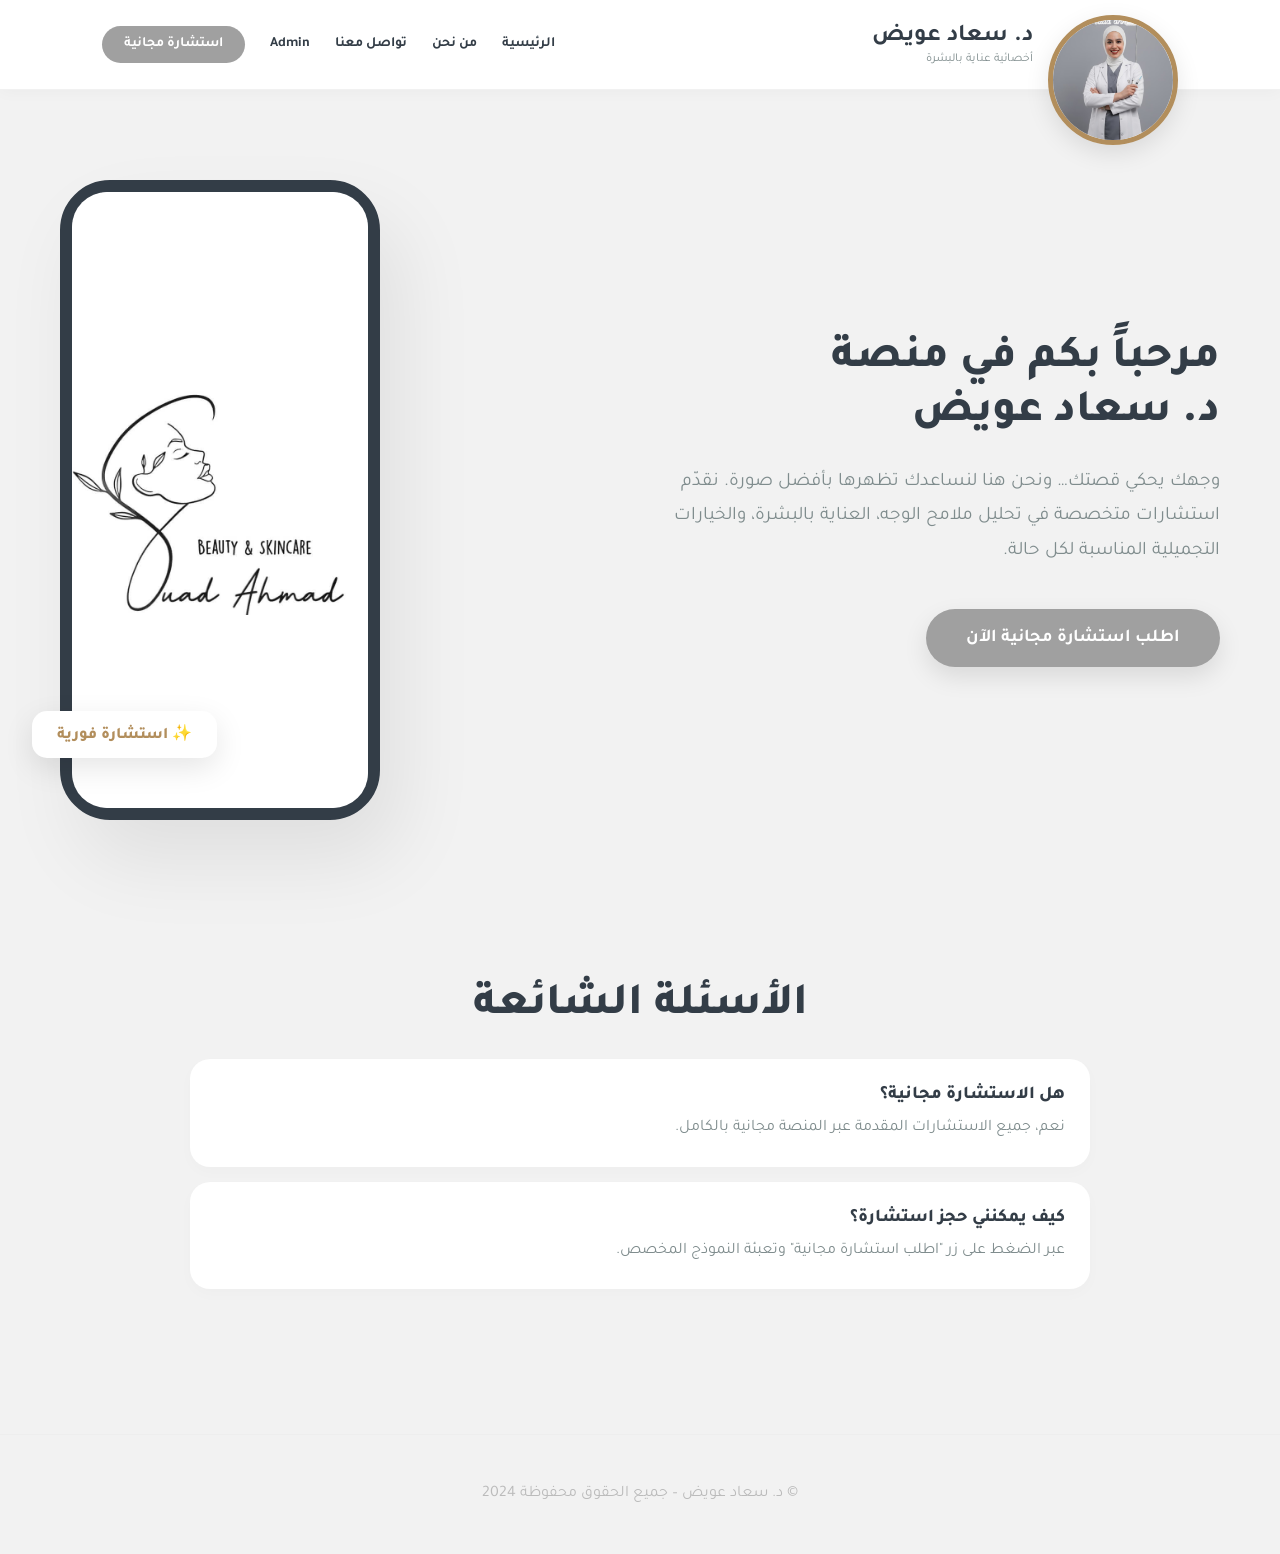
<file: Suad website/index.html>
<!doctype html>
<html lang="ar" dir="rtl">
  <head>
    <meta charset="UTF-8" />
    <meta name="viewport" content="width=device-width, initial-scale=1.0" />
    <title>د. سعاد عويض | استشارات جلدية مجانية</title>
    <meta name="viewport" content="width=device-width, initial-scale=1.0" />
    <link rel="stylesheet" href="css/style.css" />
  </head>
  <body>
    <header>
      <div class="logo-container">
        <a href="index.html" class="doctor-brand">
          <img
            src="images/WhatsApp Image 2026-02-23 at 4.36.14 PM.jpeg"
            alt="د. سعاد عويض"
            class="doctor-thumb"
          />
          <div class="brand-text">
            <h1>د. سعاد عويض</h1>
            <span>أخصائية عناية بالبشرة</span>
          </div>
        </a>
      </div>

      <nav class="top-nav">
        <a href="index.html">الرئيسية</a>
        <a href="about.html">من نحن</a>
        <a href="contact.html">تواصل معنا</a>
        <a
          href="javascript:void(0)"
          id="adminBtn"
          onclick="document.getElementById('admin-login-modal').style.display='block'"
          >Admin</a
        >
        <a
          href="https://docs.google.com/forms/d/e/1FAIpQLSdjxDrgDfrsRfwXGWUCJdp5_LtEDp7Aum8ej7c01zuxBGDjkA/viewform"
          class="btn-consult-nav"
          target="_blank"
          >استشارة مجانية</a
        >
      </nav>
    </header>

    <section class="hero-container">
      <div class="hero-text-side">
        <h2 class="main-title">
          مرحباً بكم في منصة <br /><span>د. سعاد عويض</span>
        </h2>
        <p class="hero-desc">
          وجهك يحكي قصتك… ونحن هنا لنساعدك تظهرها بأفضل صورة. نقدّم استشارات
          متخصصة في تحليل ملامح الوجه، العناية بالبشرة، والخيارات التجميلية
          المناسبة لكل حالة.
        </p>
        <a
          href="https://docs.google.com/forms/d/e/1FAIpQLSdjxDrgDfrsRfwXGWUCJdp5_LtEDp7Aum8ej7c01zuxBGDjkA/viewform"
          class="btn-hero"
          target="_blank"
          >اطلب استشارة مجانية الآن</a
        >
      </div>

      <div class="hero-image-side">
        <div class="phone-mockup">
          <div class="phone-screen">
            <img
              src="images/WhatsApp Image 2026-02-23 at 4.35.57 PM.jpeg"
              alt="شعار د. سعاد عويض"
              class="phone-logo"
            />
          </div>
          <div class="floating-tag">✨ استشارة فورية</div>
        </div>
      </div>
    </section>

    <section class="faq-section">
      <div class="faq-container">
        <h2 class="main-title">الأسئلة <span>الشائعة</span></h2>
        <div class="faq-item">
          <div class="faq-question">هل الاستشارة مجانية؟</div>
          <div class="faq-answer">
            نعم، جميع الاستشارات المقدمة عبر المنصة مجانية بالكامل.
          </div>
        </div>
        <div class="faq-item">
          <div class="faq-question">كيف يمكنني حجز استشارة؟</div>
          <div class="faq-answer">
            عبر الضغط على زر "اطلب استشارة مجانية" وتعبئة النموذج المخصص.
          </div>
        </div>
      </div>
    </section>

    <div id="admin-login-modal" class="admin-modal" style="display: none">
      <div class="admin-modal-content">
        <h3>دخول الإدارة</h3>
        <input type="text" id="admin-username" placeholder="اسم المستخدم" />
        <input type="password" id="admin-password" placeholder="كلمة السر" />
        <button id="admin-login-btn">دخول</button>
        <p id="admin-error" style="display: none; color: red; margin-top: 10px">
          البيانات غير صحيحة
        </p>
      </div>
    </div>

    <footer>© د. سعاد عويض – جميع الحقوق محفوظة 2024</footer>

    <script>
      const modal = document.getElementById("admin-login-modal");
      const loginBtn = document.getElementById("admin-login-btn");

      loginBtn.addEventListener("click", () => {
        const u = document
          .getElementById("admin-username")
          .value.trim()
          .toLowerCase();
        const p = document.getElementById("admin-password").value.trim();
        if (
          (u === "mahmoud" && p === "2/7/1998") ||
          (u === "suad" && p === "2/9/2003")
        ) {
          window.location.href = "admin.html";
        } else {
          document.getElementById("admin-error").style.display = "block";
        }
      });
      window.onclick = (event) => {
        if (event.target == modal) modal.style.display = "none";
      };
    </script>
  </body>
</html>
</file>
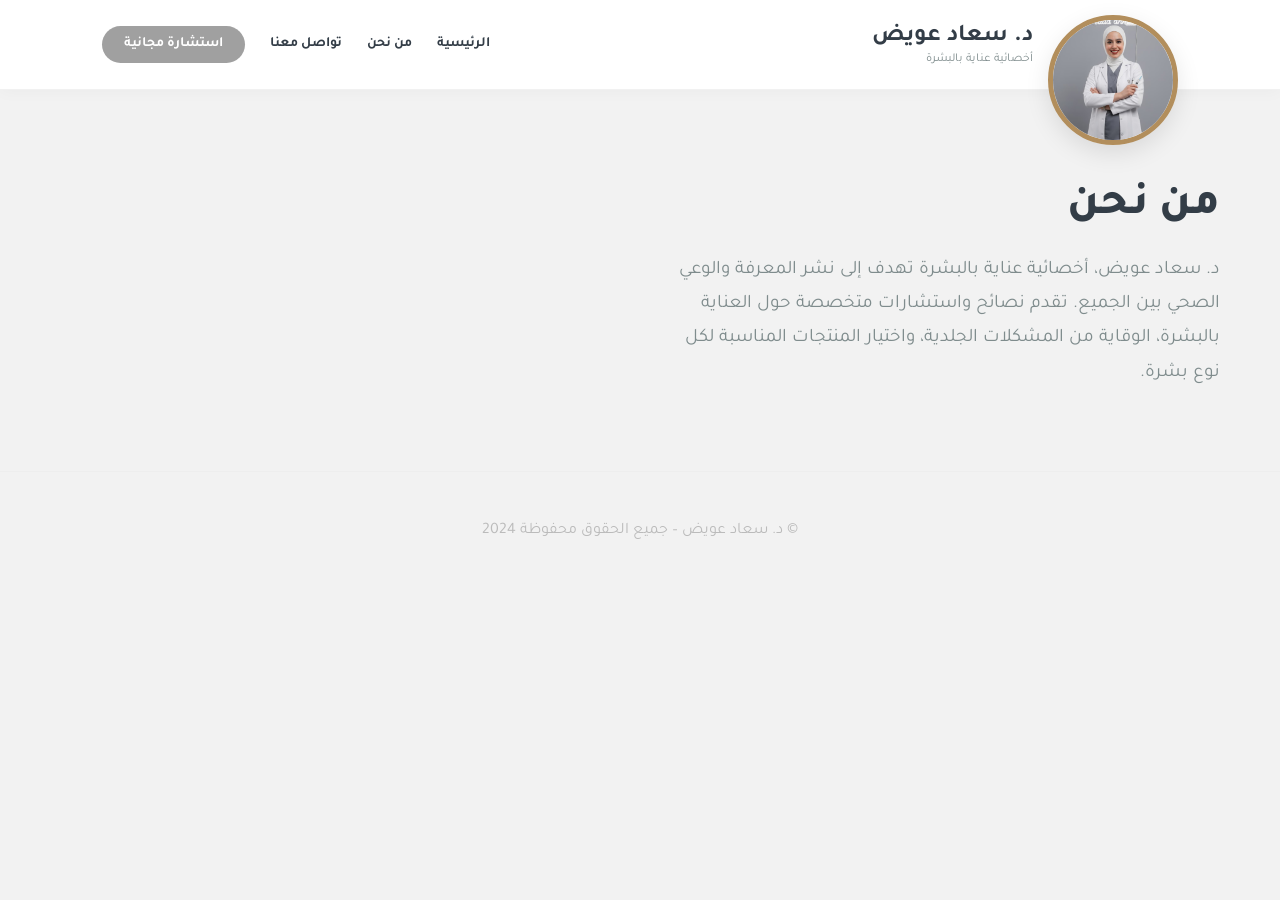
<file: Suad website/about.html>
<!doctype html>
<html lang="ar" dir="rtl">
  <head>
    <meta charset="UTF-8" />
    <meta name="viewport" content="width=device-width, initial-scale=1.0" />
    <title>من نحن | د. سعاد عويض</title>
    <meta name="viewport" content="width=device-width, initial-scale=1.0" />
    <link rel="stylesheet" href="css/style.css" />
  </head>
  <body>
    <header>
      <div class="logo-container">
        <a href="index.html" class="doctor-brand">
          <img
            src="images/WhatsApp Image 2026-02-23 at 4.36.14 PM.jpeg"
            alt="د. سعاد عويض"
            class="doctor-thumb"
          />
          <div class="brand-text">
            <h1>د. سعاد عويض</h1>
            <span>أخصائية عناية بالبشرة</span>
          </div>
        </a>
      </div>
      <nav class="top-nav">
        <a href="index.html">الرئيسية</a>
        <a href="about.html">من نحن</a>
        <!-- <a href="faq.html">الأسئلة الشائعة</a> -->
        <a href="contact.html">تواصل معنا</a>
        <!-- <a href="#" class="btn-consult-nav">استشارة مجانية</a> -->
        <a
          href="https://docs.google.com/forms/d/e/1FAIpQLSdjxDrgDfrsRfwXGWUCJdp5_LtEDp7Aum8ej7c01zuxBGDjkA/viewform"
          class="btn-consult-nav"
          target="_blank"
          >استشارة مجانية</a
        >
      </nav>
    </header>

    <main class="hero-container" style="display: block; text-align: right">
      <h2 class="main-title" style="margin-bottom: 20px">من نحن</h2>
      <div class="hero-desc">
        <p>
          د. سعاد عويض، أخصائية عناية بالبشرة تهدف إلى نشر المعرفة والوعي الصحي
          بين الجميع. تقدم نصائح واستشارات متخصصة حول العناية بالبشرة، الوقاية
          من المشكلات الجلدية، واختيار المنتجات المناسبة لكل نوع بشرة.
        </p>
      </div>
    </main>

    <footer>© د. سعاد عويض – جميع الحقوق محفوظة 2024</footer>
  </body>
</html>
</file>
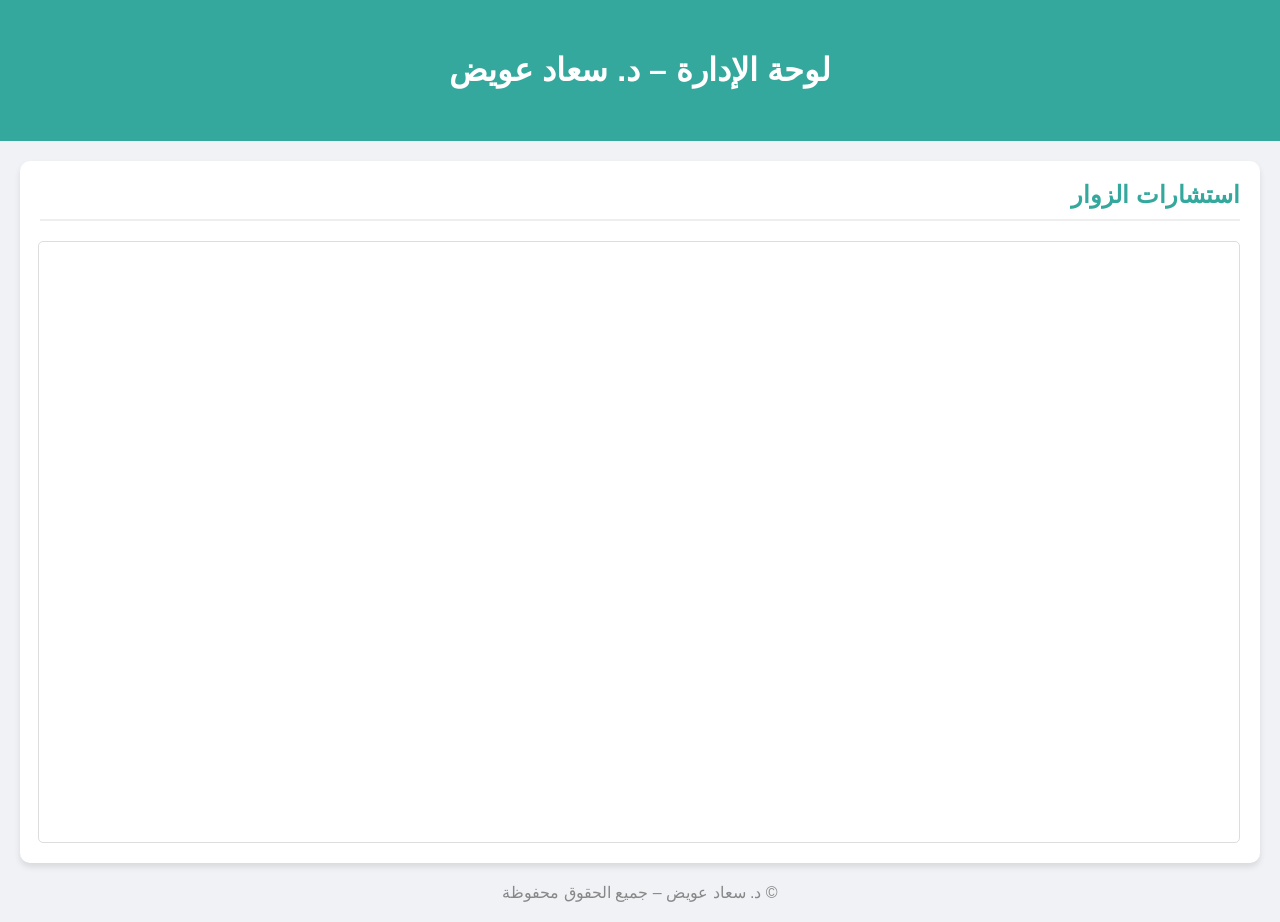
<file: Suad website/admin.html>
<!doctype html>
<html lang="ar" dir="rtl">
  <head>
    <meta charset="UTF-8" />
    <meta name="viewport" content="width=device-width, initial-scale=1.0" />
    <title>لوحة الإدارة – د. سعاد عويض</title>
    <style>
      body {
        font-family: "Segoe UI", Arial, sans-serif;
        margin: 0;
        background-color: #f0f2f5;
        display: flex;
        flex-direction: column;
        align-items: center;
      }

      header {
        width: 100%;
        background-color: #34a89d;
        color: white;
        padding: 30px 0;
        text-align: center;
        margin-bottom: 20px;
      }

      .container {
        width: 95%;
        max-width: 1200px;
        background: white;
        padding: 20px;
        border-radius: 10px;
        box-shadow: 0 4px 6px rgba(0, 0, 0, 0.1);
      }

      h2 {
        color: #34a89d;
        margin-top: 0;
        border-bottom: 2px solid #eee;
        padding-bottom: 10px;
      }

      /* تنسيق الحاوية للجدول */
      .sheet-wrapper {
        width: 100%;
        height: 600px; /* يمكنك التحكم في طول الجدول من هنا */
        border: 1px solid #ddd;
        border-radius: 5px;
        overflow: hidden;
      }

      iframe {
        width: 100%;
        height: 100%;
        border: none;
      }

      footer {
        padding: 20px;
        color: #888;
      }
    </style>
  </head>
  <body>
    <header>
      <h1>لوحة الإدارة – د. سعاد عويض</h1>
    </header>

    <div class="container">
      <h2>استشارات الزوار</h2>

      <div class="sheet-wrapper">
        <iframe
          src="https://docs.google.com/spreadsheets/d/1xc08s_F-fdn2zDjl2CmRGdD4IHiH8TlQqc76lv3iBgg/preview"
        >
        </iframe>
      </div>
    </div>

    <footer>© د. سعاد عويض – جميع الحقوق محفوظة</footer>
  </body>
</html>
</file>
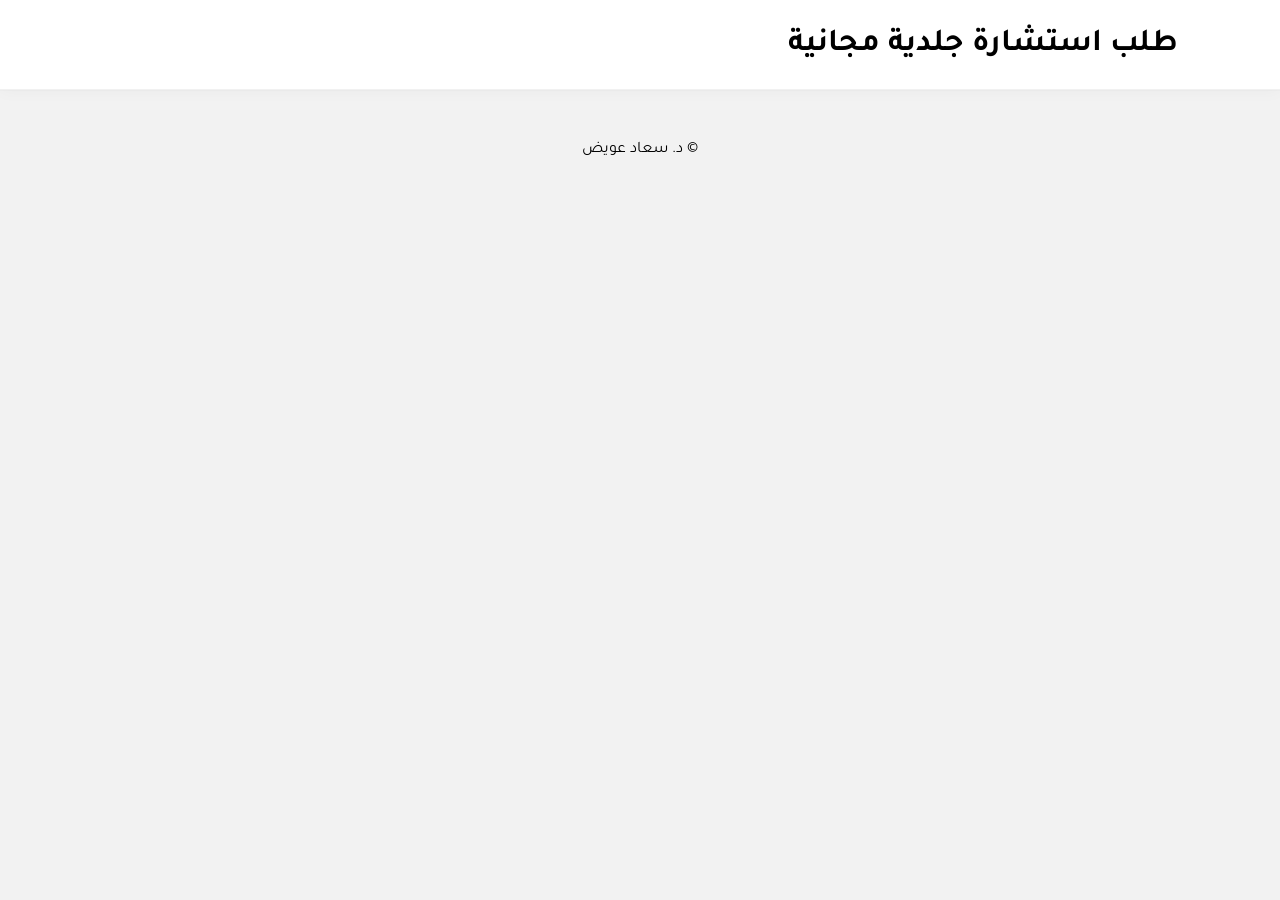
<file: Suad website/consult.html>
<!doctype html>
<html lang="ar" dir="rtl">
  <head>
    <meta charset="UTF-8" />
    <title>طلب استشارة جلدية مجانية</title>
    <link rel="stylesheet" href="css/style.css" />
  </head>
  <body>
    <header>
      <h1>طلب استشارة جلدية مجانية</h1>
    </header>

    <section>
      <form id="consultForm">
        <input type="text" name="name" placeholder="الاسم" required />
        <input type="number" name="age" placeholder="العمر" />
        <select name="gender">
          <option value="">اختر الجنس</option>
          <option value="ذكر">ذكر</option>
          <option value="أنثى">أنثى</option>
        </select>
        <textarea name="problem" placeholder="وصف المشكلة" required></textarea>
        <input type="email" name="email" placeholder="البريد الإلكتروني" />
        <button type="submit">إرسال الطلب</button>
      </form>
    </section>

    <footer style="color: black">© د. سعاد عويض</footer>
    <script src="js/main.js"></script>
  </body>
</html>
</file>
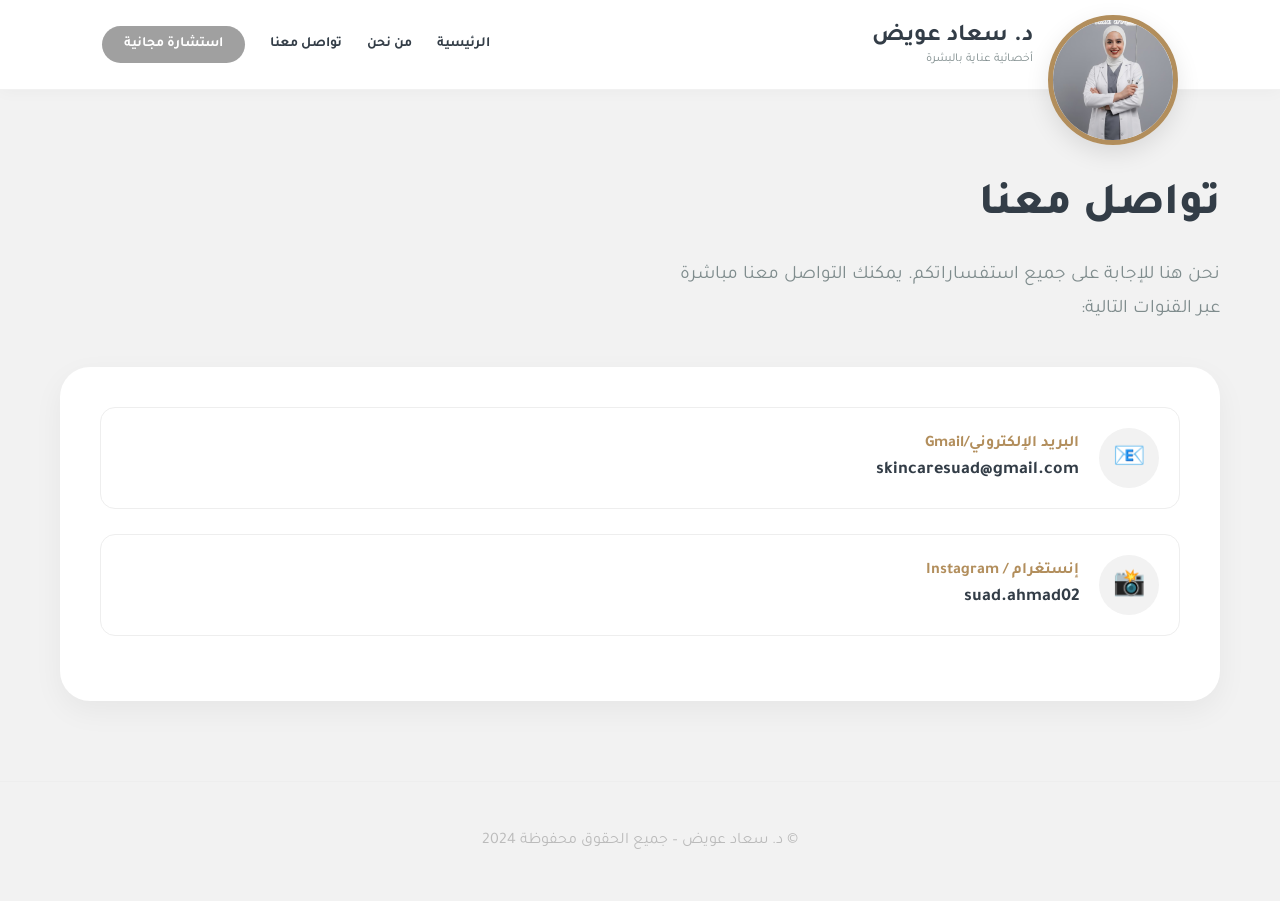
<file: Suad website/contact.html>
<!doctype html>
<html lang="ar" dir="rtl">
  <head>
    <meta charset="UTF-8" />
    <meta name="viewport" content="width=device-width, initial-scale=1.0" />
    <title>تواصل معنا | د. سعاد عويض</title>
    <meta name="viewport" content="width=device-width, initial-scale=1.0" />
    <link rel="stylesheet" href="css/style.css" />
    <style>
      /* تنسيقات مخصصة لعناصر التواصل داخل الصفحة */
      .contact-card {
        background: var(--white);
        padding: 40px;
        border-radius: 30px;
        box-shadow: 0 10px 30px rgba(0, 0, 0, 0.05);
        margin-top: 20px;
      }

      .contact-item {
        display: flex;
        align-items: center;
        gap: 20px;
        margin-bottom: 25px;
        padding: 20px;
        border-radius: 15px;
        transition: var(--transition);
        text-decoration: none;
        color: var(--dark);
        border: 1px solid #eee;
      }

      .contact-item:hover {
        background: #f9f9f9;
        transform: translateX(-10px);
        border-color: var(--gold);
      }

      .icon-circle {
        width: 60px;
        height: 60px;
        background: var(--bg);
        border-radius: 50%;
        display: flex;
        align-items: center;
        justify-content: center;
        font-size: 26px;
      }

      .contact-info h4 {
        margin: 0;
        color: var(--gold);
        font-size: 16px;
        margin-bottom: 5px;
      }

      .contact-info p {
        margin: 0;
        font-weight: 700;
        font-size: 18px;
        color: var(--dark);
      }
    </style>
  </head>
  <body>
    <header>
      <div class="logo-container">
        <a href="index.html" class="doctor-brand">
          <img
            src="images/WhatsApp Image 2026-02-23 at 4.36.14 PM.jpeg"
            alt="د. سعاد عويض"
            class="doctor-thumb"
          />
          <div class="brand-text">
            <h1>د. سعاد عويض</h1>
            <span>أخصائية عناية بالبشرة</span>
          </div>
        </a>
      </div>

      <nav class="top-nav">
        <a href="index.html">الرئيسية</a>
        <a href="about.html">من نحن</a>
        <!-- <a href="faq.html">الأسئلة الشائعة</a> -->
        <a href="contact.html">تواصل معنا</a>
        <!-- <a
          href="javascript:void(0)"
          id="adminBtn"
          onclick="document.getElementById('admin-login-modal').style.display='block'"
          >Admin</a
        > -->
        <a
          href="https://docs.google.com/forms/d/e/1FAIpQLSdjxDrgDfrsRfwXGWUCJdp5_LtEDp7Aum8ej7c01zuxBGDjkA/viewform"
          class="btn-consult-nav"
          target="_blank"
          >استشارة مجانية</a
        >
        <!-- > -->
      </nav>
    </header>

    <main class="hero-container" style="display: block; text-align: right">
      <h2 class="main-title">تواصل <span>معنا</span></h2>
      <p class="hero-desc">
        نحن هنا للإجابة على جميع استفساراتكم. يمكنك التواصل معنا مباشرة عبر
        القنوات التالية:
      </p>

      <div class="contact-card">
        <a href="mailto:suadahmad293@gmail.com" class="contact-item">
          <div class="icon-circle">📧</div>
          <div class="contact-info">
            <h4>البريد الإلكتروني/Gmail</h4>
            <p>skincaresuad@gmail.com</p>
          </div>
        </a>

        <a
          href="https://www.instagram.com/suad.ahmad02/"
          target="_blank"
          class="contact-item"
        >
          <div class="icon-circle">📸</div>
          <div class="contact-info">
            <h4>إنستغرام / Instagram</h4>
            <p>suad.ahmad02</p>
          </div>
        </a>
      </div>
    </main>

    <footer>© د. سعاد عويض – جميع الحقوق محفوظة 2024</footer>

    <!-- <script src="js/main.js"></script> -->
    <script>
      const modal = document.getElementById("admin-login-modal");
      const loginBtn = document.getElementById("admin-login-btn");
      const errorMsg = document.getElementById("admin-error");

      const users = [
        { username: "mahmoud", password: "2/7/1998" },
        { username: "suad", password: "2/9/2003" },
      ];

      loginBtn.addEventListener("click", () => {
        const u = document
          .getElementById("admin-username")
          .value.trim()
          .toLowerCase();
        const p = document.getElementById("admin-password").value.trim();
        if (users.some((user) => user.username === u && user.password === p)) {
          window.location.href = "admin.html";
        } else {
          errorMsg.style.display = "block";
        }
      });

      window.onclick = (event) => {
        if (event.target == modal) modal.style.display = "none";
      };
    </script>
  </body>
</html>
</file>
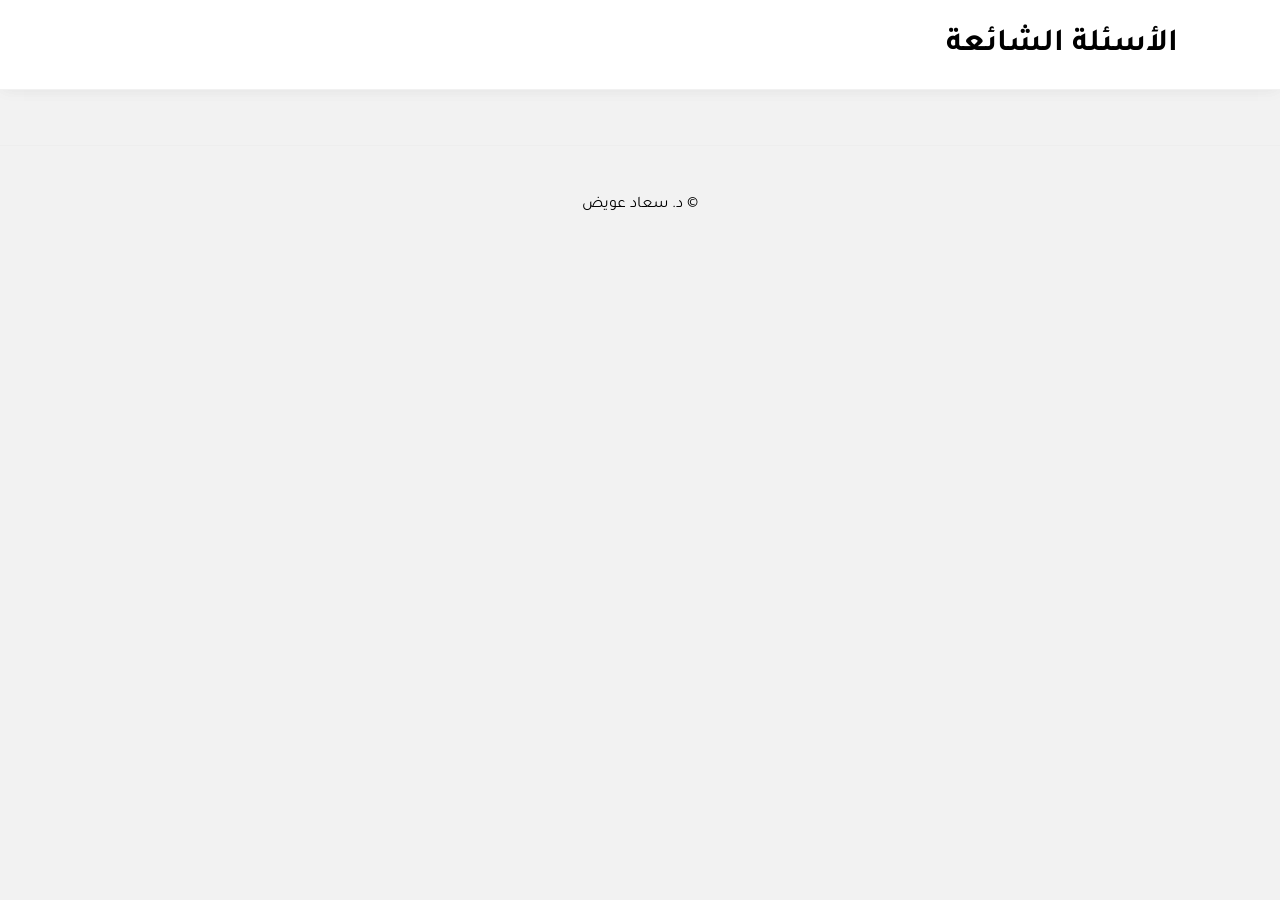
<file: Suad website/faq.html>
<!doctype html>
<script src="js/main.js"></script>
 </head>
  <body>
    <!-- ===== Header ===== -->
    <header>
      <h1>د. سعاد عويض | SUAD OWAID</h1>
      <p>استشارات جلدية مجانية –</p>

      <!-- ===== Navbar ===== -->
      <nav class="top-nav">
        <a href="index.html">الرئيسية</a>
        <a href="about.html">من نحن</a>
        <a
          href="https://docs.google.com/forms/d/e/1FAIpQLSdjxDrgDfrsRfwXGWUCJdp5_LtEDp7Aum8ej7c01zuxBGDjkA/viewform"
          >استشارة مجانية</a
        >
        <a href="faq.html">الأسئلة الشائعة</a>
        <a href="contact.html">تواصل معنا</a>
        <!-- زر Admin -->
        <a href="#" id="adminBtn">Admin</a>
      </nav>
    </header>

<html lang="ar">
  <head>
    <meta charset="UTF-8" />
    <title>الأسئلة الشائعة</title>
    <link rel="stylesheet" href="css/style.css" />
    <br />
  </head>
  <body>
    <header><h1>الأسئلة الشائعة</h1></header>

    <section>
      <p><strong>هل الاستشارة مجانية؟</strong><br />نعم، بالكامل.</p>
      <p><strong>هل هي بديل عن الطبيب؟</strong><br />لا.</p>
    </section>

    <footer style="color: black">© د. سعاد عويض</footer>
  </body>
</html>
</file>
<file: Suad website/css/style.css>
@import url("https://fonts.googleapis.com/css2?family=Tajawal:wght@300;400;500;700;800&display=swap");

:root {
  --gold: #b28e5c;
  --dark: #333d47;
  --bg: #f2f2f2; /* الخلفية السكنية */
  --white: #ffffff;
  --gray: #7f8c8d;
  --btn-grey: #a0a0a0; /* لون الأزرار السكني الجديد */
  --btn-grey-hover: #808080; /* لون الأزرار عند تمرير الماوس */
  --transition: all 0.4s cubic-bezier(0.165, 0.84, 0.44, 1);
}

* {
  box-sizing: border-box;
  margin: 0;
  padding: 0;
}

body {
  font-family: "Tajawal", sans-serif;
  direction: rtl;
  background-color: var(--bg);
  overflow-x: hidden;
}

/* --- الهيدر (Navbar) --- */
header {
  background: var(--white);
  height: 90px;
  display: flex;
  justify-content: space-between;
  align-items: center;
  padding: 0 8%;
  position: fixed;
  top: 0;
  width: 100%;
  z-index: 2000;
  box-shadow: 0 2px 15px rgba(0, 0, 0, 0.03);
  border-bottom: 1px solid #f1f1f1;
}

.doctor-brand {
  display: flex;
  align-items: center;
  gap: 15px;
  text-decoration: none;
}

.doctor-thumb {
  width: 130px;
  height: 130px;
  border-radius: 50%;
  object-fit: cover;
  border: 5px solid var(--gold);
  box-shadow: 0 8px 25px rgba(0, 0, 0, 0.1);
  transition: var(--transition);
  position: relative;
  top: 35px;
  z-index: 2001;
}

.brand-text h1 {
  font-size: 24px !important;
  color: var(--dark);
  margin: 0;
}

.brand-text span {
  font-size: 12px;
  color: var(--gray);
  display: block;
}

.top-nav {
  display: flex;
  align-items: center;
  gap: 25px;
}

.top-nav a {
  text-decoration: none;
  color: var(--dark);
  font-weight: 600;
  font-size: 14px;
  transition: var(--transition);
}

.top-nav a:hover {
  color: var(--gold);
}

/* زر الاستشارة في الناف بار باللون السكني */
.btn-consult-nav {
  background: var(--btn-grey) !important;
  color: white !important;
  padding: 10px 22px !important;
  border-radius: 50px !important;
  transition: var(--transition) !important;
}

.btn-consult-nav:hover {
  background: var(--btn-grey-hover) !important;
}

/* --- قسم الـ Hero --- */
.hero-container {
  max-width: 1200px;
  margin: 180px auto 80px;
  display: flex;
  align-items: center;
  justify-content: space-between;
  padding: 0 20px;
  gap: 50px;
}

.hero-text-side {
  flex: 1.2;
}

.main-title {
  font-size: 45px;
  font-weight: 800;
  color: var(--dark);
  line-height: 1.2;
  margin-bottom: 25px;
}

.main-title span {
  color: var(--dark);
}

.hero-desc {
  font-size: 19px;
  color: var(--gray);
  margin-bottom: 40px;
  line-height: 1.8;
  max-width: 550px;
}

/* الزر الرئيسي باللون السكني */
.btn-hero {
  background: var(--btn-grey);
  color: white;
  text-decoration: none;
  padding: 18px 40px;
  border-radius: 50px;
  font-weight: 700;
  font-size: 18px;
  box-shadow: 0 10px 25px rgba(0, 0, 0, 0.1);
  display: inline-block;
  transition: var(--transition);
}

.btn-hero:hover {
  background: var(--btn-grey-hover);
  transform: translateY(-3px);
  box-shadow: 0 15px 35px rgba(0, 0, 0, 0.15);
}

/* --- فريم الموبايل والشعار --- */
.phone-mockup {
  width: 320px;
  height: 640px;
  background: white;
  border: 12px solid var(--dark);
  border-radius: 50px;
  display: flex;
  align-items: center;
  justify-content: center;
  position: relative;
  box-shadow: 20px 40px 80px rgba(0, 0, 0, 0.08);
}

.phone-screen {
  width: 100%;
  height: 100%;
  display: flex;
  align-items: center;
  justify-content: center;
  background: #ffffff;
  border-radius: 35px;
  overflow: hidden;
}

.phone-logo {
  width: 100%;
  height: 100%;
  object-fit: contain; /* هذه الخاصية تجعل اللوجو يظهر كاملاً دون قص */
  transition: var(--transition);
}

.floating-tag {
  position: absolute;
  bottom: 50px;
  left: -40px;
  background: white;
  padding: 12px 25px;
  border-radius: 15px;
  box-shadow: 0 10px 30px rgba(0, 0, 0, 0.1);
  font-weight: 800;
  color: var(--gold);
}

/* --- نافذة الإدارة (Modal) --- */
.admin-modal {
  display: none;
  position: fixed;
  inset: 0;
  background: rgba(0, 0, 0, 0.7);
  backdrop-filter: blur(8px);
  z-index: 9999;
}
#adminBtn {
  cursor: pointer !important;
  position: relative;
  z-index: 2005; /* رفعه فوق أي عناصر متداخلة */
}

.admin-modal-content {
  background: white;
  width: 380px;
  padding: 40px;
  border-radius: 30px;
  position: absolute;
  top: 50%;
  left: 50%;
  transform: translate(-50%, -50%);
  text-align: center;
}

/* زر الدخول في صفحة الإدارة باللون السكني */
.admin-modal-content button {
  width: 100%;
  padding: 14px;
  background: var(--btn-grey);
  color: white;
  border: none;
  border-radius: 10px;
  cursor: pointer;
  font-weight: 700;
  transition: var(--transition);
}

.admin-modal-content button:hover {
  background: var(--btn-grey-hover);
}

footer {
  text-align: center;
  padding: 50px;
  color: #bbb;
  border-top: 1px solid #eee;
  margin-top: 50px;
}
/* --- تنسيق قسم الأسئلة الشائعة --- */
.faq-section {
  padding: 80px 20px;
  background-color: var(--bg); /* اللون السكني */
}

.faq-container {
  max-width: 900px;
  margin: 0 auto;
  text-align: center;
}

.faq-item {
  background: var(--white);
  margin-bottom: 15px;
  padding: 25px;
  border-radius: 20px;
  text-align: right;
  box-shadow: 0 5px 15px rgba(0, 0, 0, 0.02);
  transition: var(--transition);
}

.faq-item:hover {
  transform: translateY(-5px);
  box-shadow: 0 10px 25px rgba(0, 0, 0, 0.05);
}

.faq-question {
  font-weight: 800;
  color: var(--dark);
  font-size: 18px;
  margin-bottom: 10px;
}

.faq-answer {
  color: var(--gray);
  line-height: 1.6;
  font-size: 16px;
}
/* --- تعديلات الشاشات الصغيرة (الموبايل) --- */
@media (max-width: 768px) {
  /* 1. الهيدر: تقليل الحشو وإخفاء بعض العناصر إذا لزم الأمر */
  header {
    padding: 0 4%;
    height: 70px;
  }

  .doctor-thumb {
    width: 80px; /* تصغير صورة الطبيبة في الموبايل */
    height: 80px;
    top: 20px;
  }

  .brand-text h1 {
    font-size: 18px !important;
  }

  /* 2. إخفاء القائمة العلوية أو تحويلها (اختياري) */
  .top-nav {
    gap: 10px;
  }

  .top-nav a:not(.btn-consult-nav) {
    display: none; /* إخفاء الروابط العادية وإبقاء زر الاستشارة فقط للمساحة */
  }

  .btn-consult-nav {
    padding: 8px 15px !important;
    font-size: 12px !important;
  }

  /* 3. قسم الـ Hero: تحويل العناصر لتصبح تحت بعضها */
  .hero-container {
    flex-direction: column; /* جعل النص فوق الموبايل */
    margin-top: 120px;
    text-align: center;
    gap: 30px;
  }

  .main-title {
    font-size: 30px;
  }

  .hero-desc {
    font-size: 16px;
    margin: 0 auto 30px;
  }

  /* 4. فريم الموبايل: تصغيره ليتناسب مع شاشة الهاتف الحقيقية */
  .phone-mockup {
    width: 260px;
    height: 520px;
    margin: 0 auto;
  }

  .floating-tag {
    left: 10px;
    bottom: 20px;
    font-size: 12px;
  }

  /* 5. نافذة الإدارة (Modal): جعل عرضها مرناً */
  .admin-modal-content {
    width: 90%; /* لتأخذ 90% من عرض الشاشة بدلاً من 380px */
    padding: 25px;
  }

  /* 6. الأسئلة الشائعة */
  .faq-item {
    padding: 15px;
  }

  .faq-question {
    font-size: 16px;
  }
}
</file>
